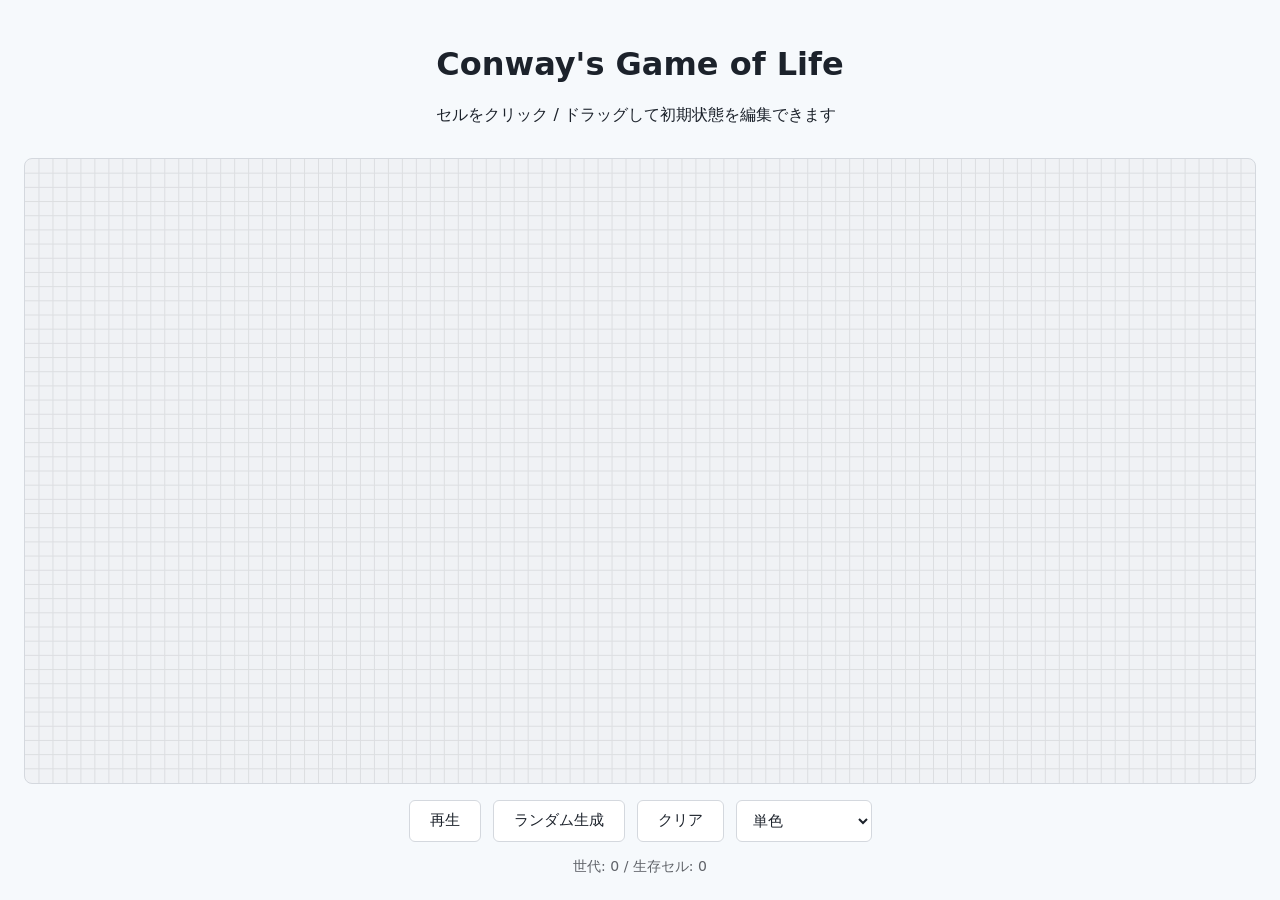
<file: index.html>
<!doctype html>
<html lang="ja">
<head>
  <meta charset="UTF-8" />
  <meta name="viewport" content="width=device-width, initial-scale=1.0" />
  <title>Conway's Game of Life</title>
  <link rel="stylesheet" href="style.css" />
</head>
<body>
  <main class="app">
    <header class="app__header">
      <h1>Conway's Game of Life</h1>
      <p class="app__hint">セルをクリック / ドラッグして初期状態を編集できます</p>
    </header>

    <canvas id="board" class="board"></canvas>

    <div class="controls">
      <button id="toggle-btn" type="button" class="btn btn--primary">再生</button>
      <button id="random-btn" type="button" class="btn">ランダム生成</button>
      <button id="clear-btn" type="button" class="btn">クリア</button>
      <select id="color-mode" class="select" aria-label="色モード">
        <option value="mono">単色</option>
        <option value="age">年齢で色分け</option>
      </select>
    </div>

    <p class="status" id="status">世代: 0 / 生存セル: 0</p>
  </main>

  <script type="module" src="script.js"></script>
</body>
</html>
</file>
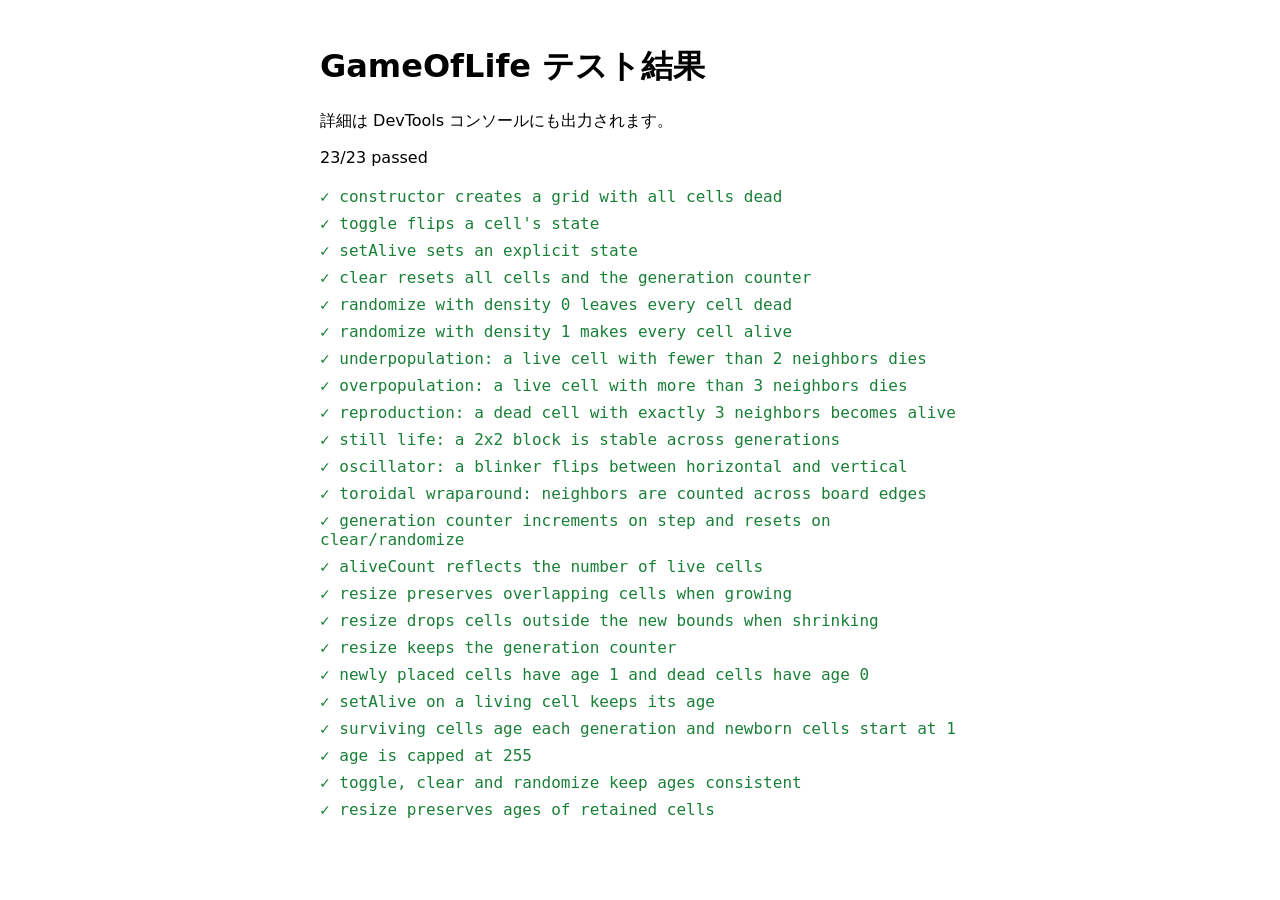
<file: tests/index.html>
<!doctype html>
<html lang="ja">
<head>
  <meta charset="UTF-8" />
  <title>GameOfLife テスト</title>
  <style>
    body { font-family: system-ui, sans-serif; padding: 1.5rem; max-width: 640px; margin: 0 auto; }
    ul { list-style: none; padding: 0; }
    li { padding: 0.25rem 0; font-family: ui-monospace, monospace; }
    li.pass { color: #1a7f37; }
    li.fail { color: #cf222e; }
  </style>
</head>
<body>
  <h1>GameOfLife テスト結果</h1>
  <p>詳細は DevTools コンソールにも出力されます。</p>
  <script type="module" src="./game-of-life.test.js"></script>
</body>
</html>
</file>
<file: style.css>
:root {
  --color-bg: oklch(98% 0.005 260);
  --color-surface: oklch(100% 0 0);
  --color-border: oklch(88% 0.01 260);
  --color-text: oklch(25% 0.02 260);
  --color-text-muted: oklch(50% 0.01 260);
  --color-accent: oklch(55% 0.18 260);
  --color-accent-hover: oklch(48% 0.18 260);
  --color-cell-alive: oklch(55% 0.18 260);
  --color-cell-dead: oklch(96% 0.005 260);
  --color-grid-line: oklch(90% 0.005 260);
  --color-age-lightness: 62%;
  --color-age-chroma: 0.19;

  color-scheme: light dark;
}

@media (prefers-color-scheme: dark) {
  :root {
    --color-bg: oklch(18% 0.01 260);
    --color-surface: oklch(22% 0.01 260);
    --color-border: oklch(32% 0.01 260);
    --color-text: oklch(92% 0.01 260);
    --color-text-muted: oklch(68% 0.01 260);
    --color-accent: oklch(72% 0.16 260);
    --color-accent-hover: oklch(78% 0.16 260);
    --color-cell-alive: oklch(72% 0.16 260);
    --color-cell-dead: oklch(24% 0.01 260);
    --color-grid-line: oklch(30% 0.01 260);
    --color-age-lightness: 74%;
    --color-age-chroma: 0.17;
  }
}

* {
  box-sizing: border-box;
}

body {
  margin: 0;
  height: 100dvh;
  overflow: hidden;
  background: var(--color-bg);
  color: var(--color-text);
  font-family: system-ui, -apple-system, "Segoe UI", sans-serif;
}

.app {
  width: 100%;
  height: 100%;
  padding: 1.5rem;
  display: flex;
  flex-direction: column;
  align-items: center;
  gap: 1rem;

  &__header {
    text-align: center;

    h1 {
      margin: 0 0 0.25rem;
      font-size: 1.5rem;
    }
  }

  &__hint {
    margin: 0;
    color: var(--color-text-muted);
    font-size: 0.875rem;
  }
}

.board {
  width: 100%;
  flex: 1;
  min-height: 0;
  background: var(--color-cell-dead);
  border: 1px solid var(--color-border);
  border-radius: 8px;
  cursor: crosshair;
  touch-action: none;
}

.controls {
  display: flex;
  gap: 0.75rem;
  flex-wrap: wrap;
  justify-content: center;
}

.btn {
  padding: 0.6rem 1.25rem;
  font-size: 0.95rem;
  font-weight: 500;
  border: 1px solid var(--color-border);
  border-radius: 6px;
  background: var(--color-surface);
  color: var(--color-text);
  cursor: pointer;
  transition: background-color 0.15s ease, border-color 0.15s ease;

  &:hover {
    border-color: var(--color-accent);
  }

  &:active {
    transform: translateY(1px);
  }

  &--primary {
    background: var(--color-accent);
    border-color: var(--color-accent);
    color: oklch(100% 0 0);

    &:hover {
      background: var(--color-accent-hover);
      border-color: var(--color-accent-hover);
    }
  }
}

.select {
  padding: 0.6rem 0.75rem;
  font-size: 0.95rem;
  border: 1px solid var(--color-border);
  border-radius: 6px;
  background: var(--color-surface);
  color: var(--color-text);
  cursor: pointer;

  &:hover {
    border-color: var(--color-accent);
  }
}

.status {
  margin: 0;
  color: var(--color-text-muted);
  font-size: 0.875rem;
  font-variant-numeric: tabular-nums;
}
</file>
